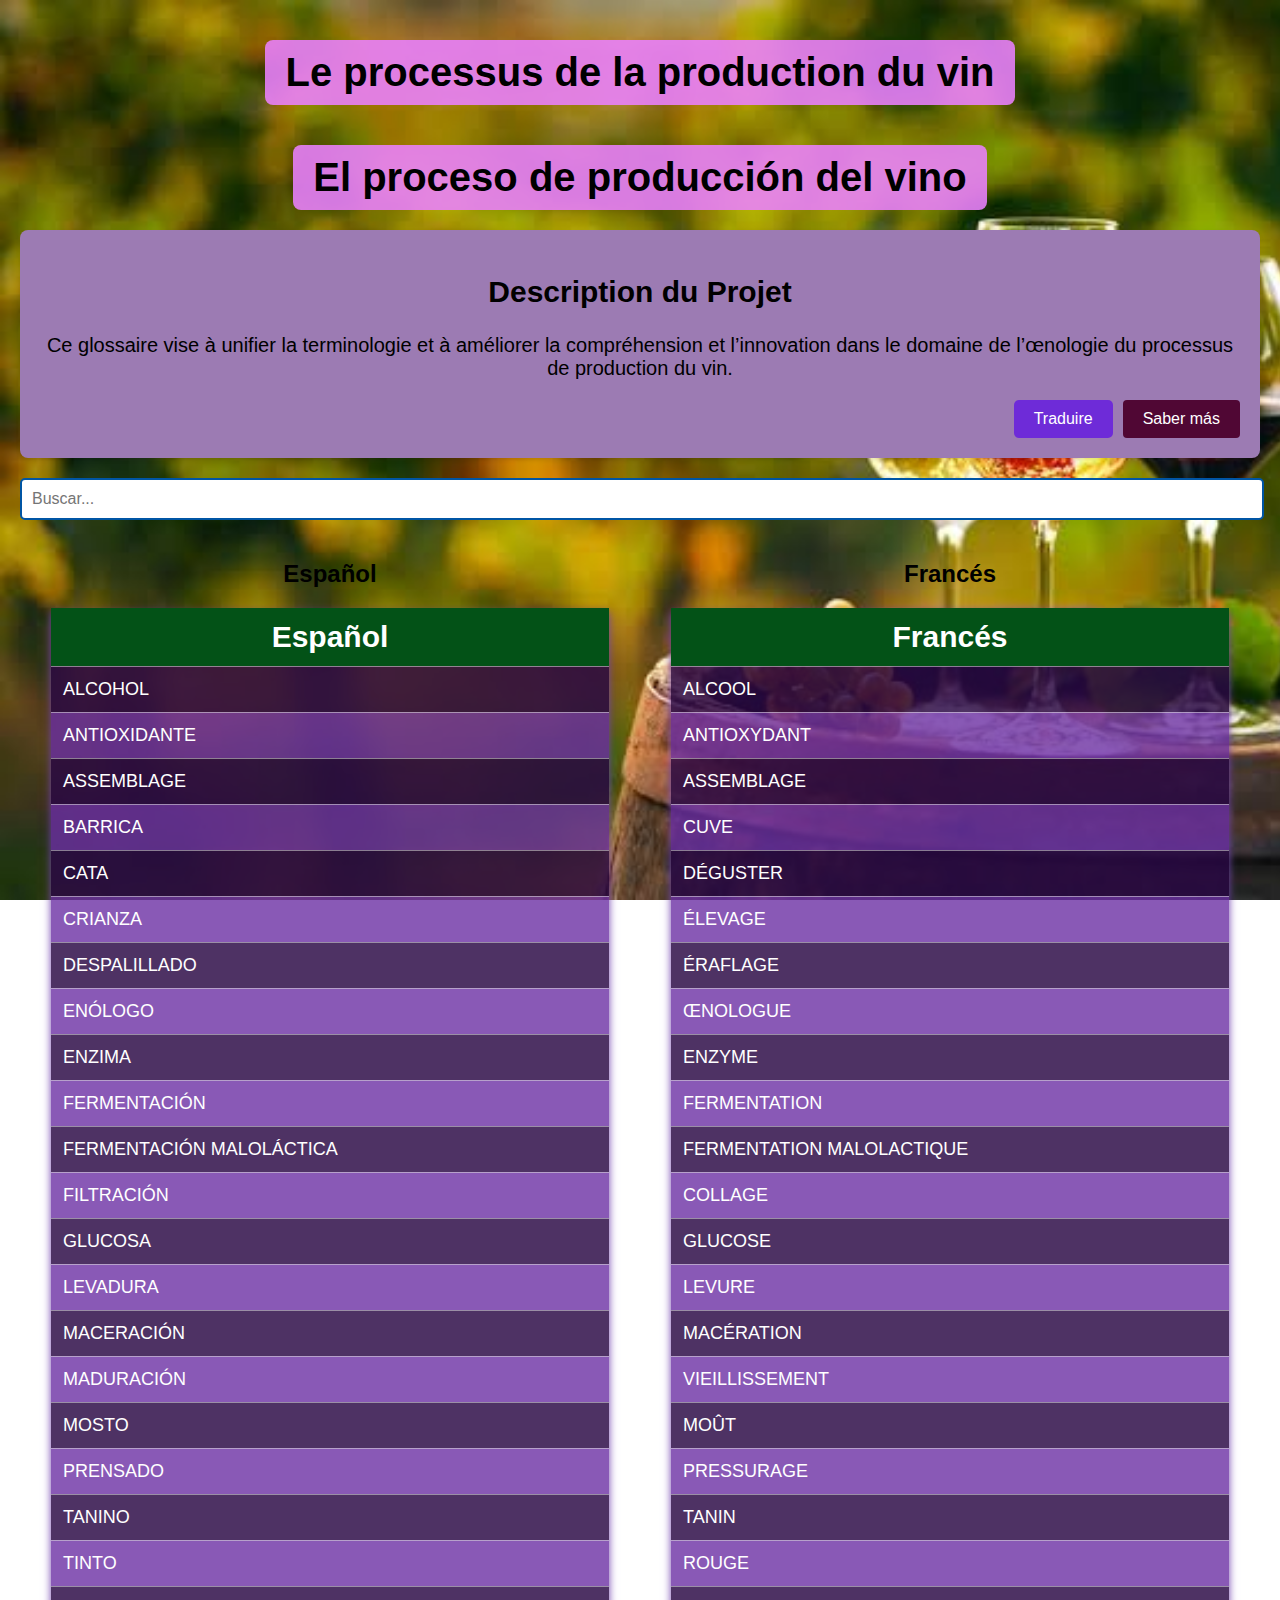
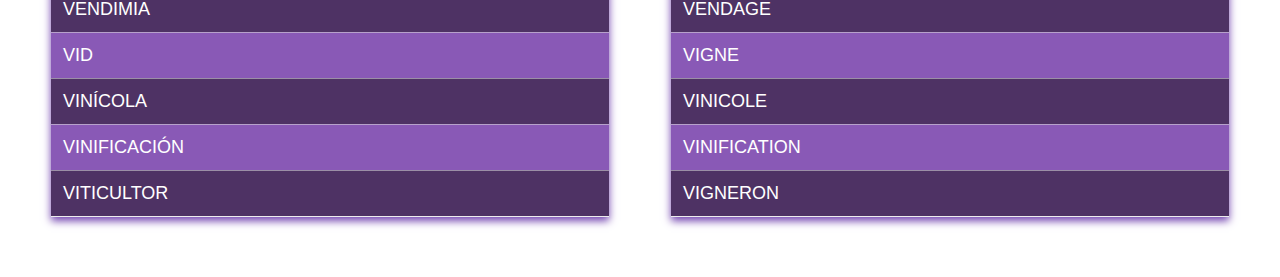
<file: index.html>
<!DOCTYPE html>
<html lang="es">
<head>
    <meta charset="UTF-8">
    <meta name="viewport" content="width=device-width, initial-scale=1.0">
    <title>Diccionario Español-Francés</title>
    <link rel="stylesheet" href="styles.css">
</head>
<body>
    <h1>Le processus de la production du vin</h1>
    <h1>El proceso de producción del vino</h1>
    <div class="section-box">
        <section id="objetivo-frances">
            <h2>Description du Projet</h2>
            <p>Ce glossaire vise à unifier la terminologie et à améliorer la compréhension et l’innovation dans le domaine de l’œnologie du processus de production du vin.</p>
        </section>
        <section id="objetivo-espanol" style="display: none;">
            <h2>Descripción del Proyecto</h2>
            <p>Este glosario pretende unificar la terminología y mejorar la comprensión y la innovación en el campo de la enología del proceso de producción del vino.</p>
        </section>
        
        
        <div class="top-buttons">
            <button id="traducir-btn">Traduire</button>
            <a id="saber-mas-btn" href="mas-del-tema.html">Saber más</a>
        </div>
    </div>

    <input type="text" id="search" placeholder="Buscar...">

    <div class="tables">
        <div class="table-container">
            <h2>Español</h2>
            <table id="spanish-table">
                <thead>
                    <tr>
                        <th onclick="sortTable(0, 'spanish')">Español</th>
                    </tr>
                </thead>
                <tbody id="spanish-dictionary">
                    <!-- Las palabras en español se insertarán aquí -->
                </tbody>
            </table>
        </div>
        <div class="table-container">
            <h2>Francés</h2>
            <table id="french-table">
                <thead>
                    <tr>
                        <th onclick="sortTable(0, 'french')">Francés</th>
                    </tr>
                </thead>
                <tbody id="french-dictionary">
                    <!-- Las palabras en francés se insertarán aquí -->
                </tbody>
            </table>
        </div>
    </div>

    <div id="selected-word" class="selected-word" style="display: none;"></div>

    <script src="script.js"></script>
</body>
</html>
</file>
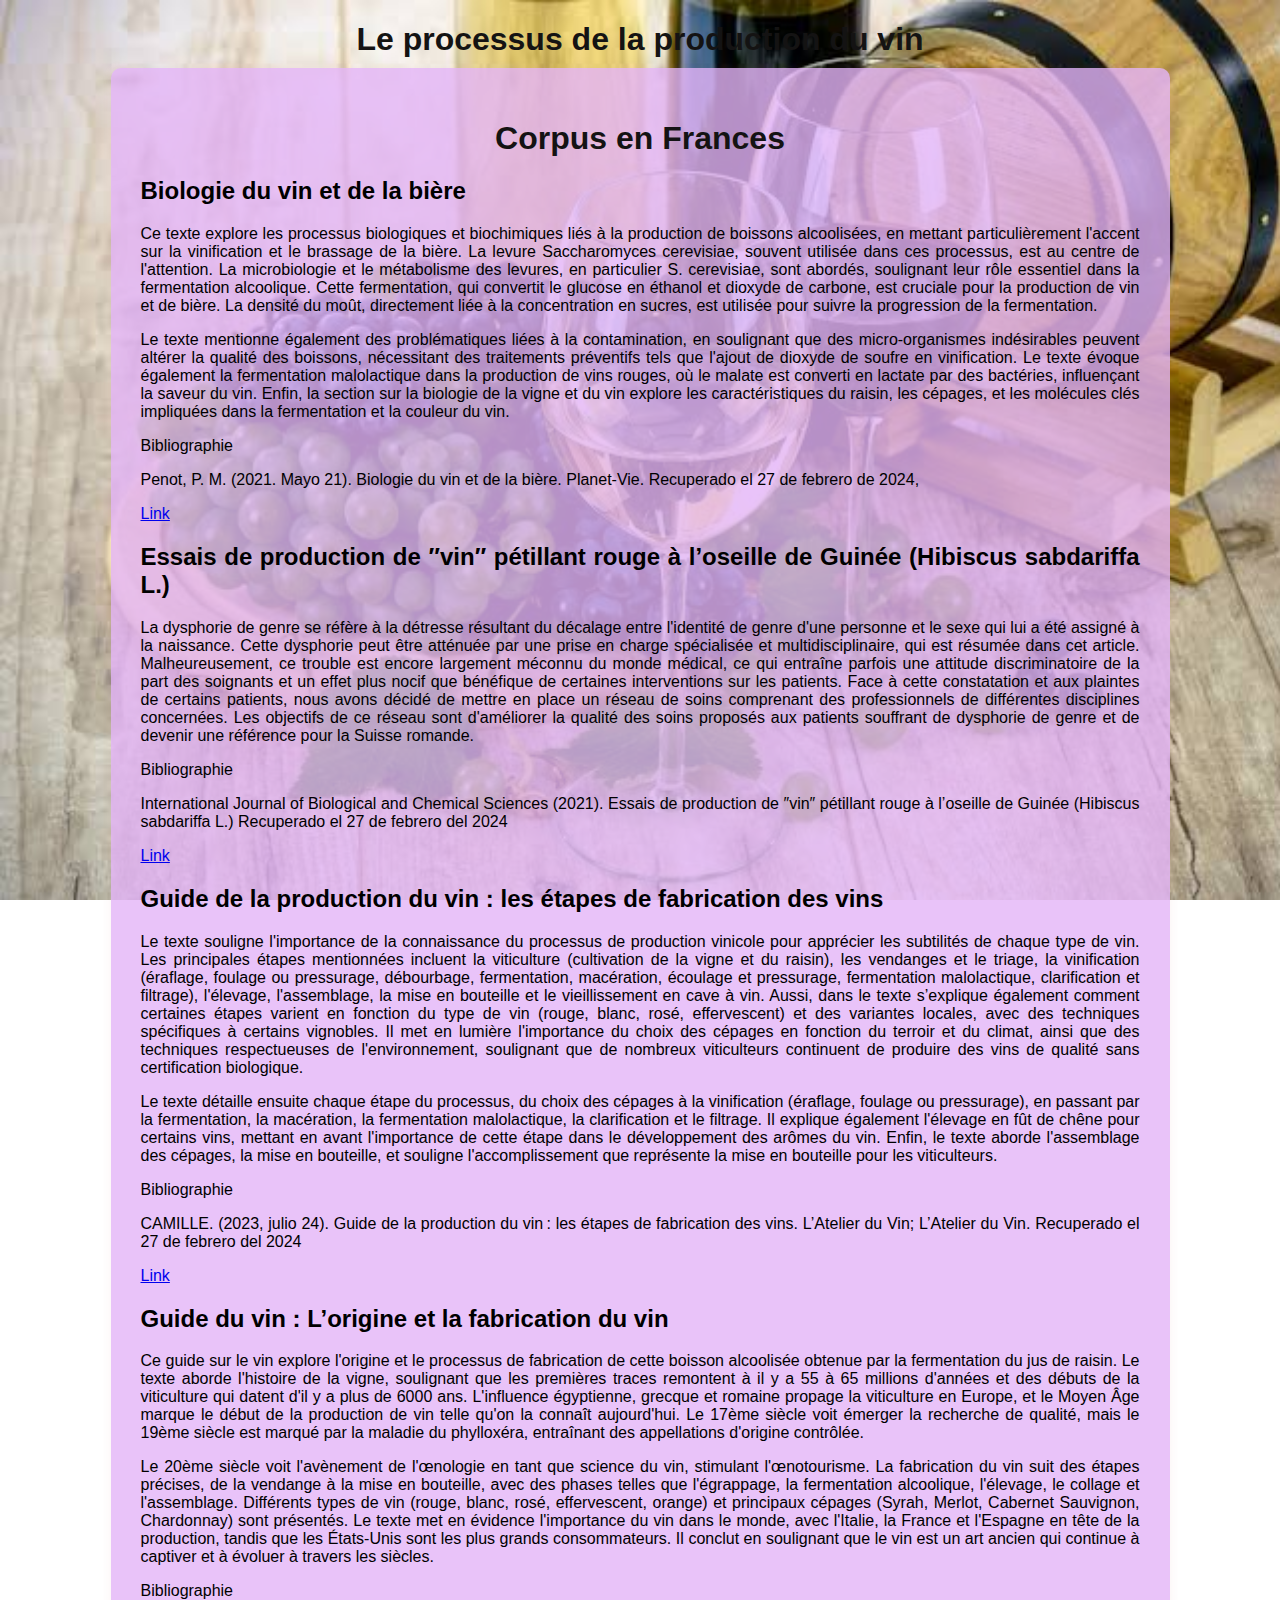
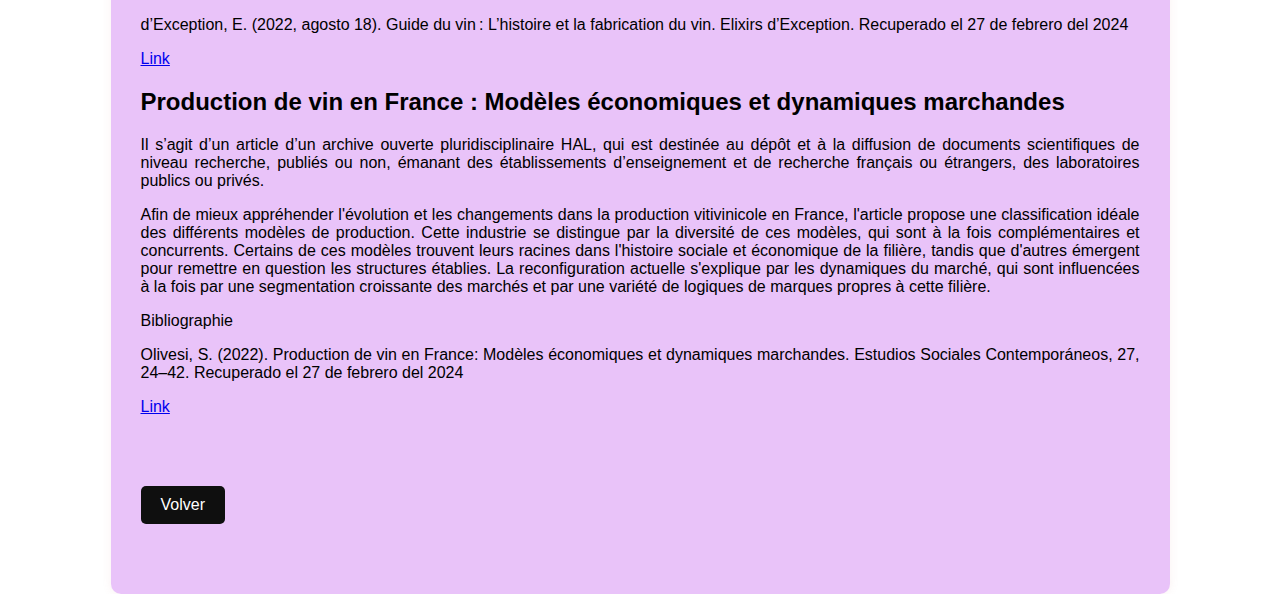
<file: CorpusFrances.html>
<!DOCTYPE html>
<html lang="es">
<head>
    <meta charset="UTF-8">
    <meta name="viewport" content="width=device-width, initial-scale=1.0">
    <title>Corpus </title>
    <link rel="stylesheet" href="estilo.css">
    <style>
        body {
           
            background-image: url('vino3.jpg');
            background-size: cover;
            background-repeat: no-repeat;
            background-attachment: fixed;
        }

        .section {
            text-align: justify;
        }
    </style>
</head>
<body>
        <h1>Le processus de la production du vin</h1> 
       
   </div>
    <div class="container">
        <h1>Corpus en Frances</h1>

        <div class="section">
            <h2>Biologie du vin et de la bière</h2>
            <p>Ce texte explore les processus biologiques et biochimiques liés à la production de boissons alcoolisées, en mettant particulièrement l'accent sur la vinification et le brassage de la bière. La levure Saccharomyces cerevisiae, souvent utilisée dans ces processus, est au centre de l'attention. La microbiologie et le métabolisme des levures, en particulier S. cerevisiae, sont abordés, soulignant leur rôle essentiel dans la fermentation alcoolique. Cette fermentation, qui convertit le glucose en éthanol et dioxyde de carbone, est cruciale pour la production de vin et de bière. La densité du moût, directement liée à la concentration en sucres, est utilisée pour suivre la progression de la fermentation.
                <p>Le texte mentionne également des problématiques liées à la contamination, en soulignant que des micro-organismes indésirables peuvent altérer la qualité des boissons, nécessitant des traitements préventifs tels que l'ajout de dioxyde de soufre en vinification. Le texte évoque également la fermentation malolactique dans la production de vins rouges, où le malate est converti en lactate par des bactéries, influençant la saveur du vin. Enfin, la section sur la biologie de la vigne et du vin explore les caractéristiques du raisin, les cépages, et les molécules clés impliquées dans la fermentation et la couleur du vin.</p>
                

                <p>Bibliographie</p>
                   <p> Penot, P. M. (2021. Mayo 21). Biologie du vin et de la bière. Planet-Vie. Recuperado el 27 de febrero de 2024,</p>
                <a href="https://planet-vie.ens.fr/thematiques/microbiologie/biologie-du-vin-et-de-la-biere ">Link</a>
            </p>
        </div>

        <div class="section">
            <h2>Essais de production de ″vin″ pétillant rouge à l’oseille de Guinée (Hibiscus sabdariffa L.) </h2>
            <p>La dysphorie de genre se réfère à la détresse résultant du décalage entre l'identité de genre d'une personne et le sexe qui lui a été assigné à la naissance. Cette dysphorie peut être atténuée par une prise en charge spécialisée et multidisciplinaire, qui est résumée dans cet article. Malheureusement, ce trouble est encore largement méconnu du monde médical, ce qui entraîne parfois une attitude discriminatoire de la part des soignants et un effet plus nocif que bénéfique de certaines interventions sur les patients. Face à cette constatation et aux plaintes de certains patients, nous avons décidé de mettre en place un réseau de soins comprenant des professionnels de différentes disciplines concernées. Les objectifs de ce réseau sont d'améliorer la qualité des soins proposés aux patients souffrant de dysphorie de genre et de devenir une référence pour la Suisse romande.
                
                <p>Bibliographie</p>
                <p>International Journal of Biological and Chemical Sciences (2021). Essais de production de ″vin″ pétillant rouge à l’oseille de Guinée (Hibiscus sabdariffa L.) Recuperado el 27 de febrero del 2024 </p>
                <a href="https://www.researchgate.net/profile/Ekpetsi-Bouka-2/publication/350489446_Sparkling_''wine''_production_tests_from_extract_of_Hibiscus_sabdariffa_L_flowers/links/62c47621a306865ac921944a/Sparkling-wine-production-tests-from-extract-of-Hibiscus-sabdariffa-L-flowers.pdf ">Link</a>
            </p>
        </div>
        <div class="section">
            <h2>Guide de la production du vin : les étapes de fabrication des vins</h2>
            <p>Le texte souligne l'importance de la connaissance du processus de production vinicole pour apprécier les subtilités de chaque type de vin. Les principales étapes mentionnées incluent la viticulture (cultivation de la vigne et du raisin), les vendanges et le triage, la vinification (éraflage, foulage ou pressurage, débourbage, fermentation, macération, écoulage et pressurage, fermentation malolactique, clarification et filtrage), l'élevage, l'assemblage, la mise en bouteille et le vieillissement en cave à vin. Aussi, dans le texte s’explique également comment certaines étapes varient en fonction du type de vin (rouge, blanc, rosé, effervescent) et des variantes locales, avec des techniques spécifiques à certains vignobles. Il met en lumière l'importance du choix des cépages en fonction du terroir et du climat, ainsi que des techniques respectueuses de l'environnement, soulignant que de nombreux viticulteurs continuent de produire des vins de qualité sans certification biologique.
                <p>Le texte détaille ensuite chaque étape du processus, du choix des cépages à la vinification (éraflage, foulage ou pressurage), en passant par la fermentation, la macération, la fermentation malolactique, la clarification et le filtrage. Il explique également l'élevage en fût de chêne pour certains vins, mettant en avant l'importance de cette étape dans le développement des arômes du vin. Enfin, le texte aborde l'assemblage des cépages, la mise en bouteille, et souligne l'accomplissement que représente la mise en bouteille pour les viticulteurs. </p>
                
                
                
            <p>Bibliographie </p>
                <p>CAMILLE. (2023, julio 24). Guide de la production du vin : les étapes de fabrication des vins. L’Atelier du Vin; L’Atelier du Vin. Recuperado el 27 de febrero del 2024</p>
                <a href="https://www.atelierduvin.com/guide-production-vin/ ">Link</a>
            </p>
        </div>
        <div class="section">
            <h2>Guide du vin : L’origine et la fabrication du vin </h2>
            <p>Ce guide sur le vin explore l'origine et le processus de fabrication de cette boisson alcoolisée obtenue par la fermentation du jus de raisin. Le texte aborde l'histoire de la vigne, soulignant que les premières traces remontent à il y a 55 à 65 millions d'années et des débuts de la viticulture qui datent d'il y a plus de 6000 ans. L'influence égyptienne, grecque et romaine propage la viticulture en Europe, et le Moyen Âge marque le début de la production de vin telle qu'on la connaît aujourd'hui. Le 17ème siècle voit émerger la recherche de qualité, mais le 19ème siècle est marqué par la maladie du phylloxéra, entraînant des appellations d'origine contrôlée.
                <p>Le 20ème siècle voit l'avènement de l'œnologie en tant que science du vin, stimulant l'œnotourisme. La fabrication du vin suit des étapes précises, de la vendange à la mise en bouteille, avec des phases telles que l'égrappage, la fermentation alcoolique, l'élevage, le collage et l'assemblage. Différents types de vin (rouge, blanc, rosé, effervescent, orange) et principaux cépages (Syrah, Merlot, Cabernet Sauvignon, Chardonnay) sont présentés. Le texte met en évidence l'importance du vin dans le monde, avec l'Italie, la France et l'Espagne en tête de la production, tandis que les États-Unis sont les plus grands consommateurs. Il conclut en soulignant que le vin est un art ancien qui continue à captiver et à évoluer à travers les siècles.</p>
                

                <p>Bibliographie </p>
                <p>d’Exception, E. (2022, agosto 18). Guide du vin : L’histoire et la fabrication du vin. Elixirs d’Exception. Recuperado el 27 de febrero del 2024 </p>
                <a href="https://elixirs-dexception.com/guide-du-vin-origine-fabrication/">Link</a>
            </p>
        <div class="section">
            <h2>Production de vin en France : Modèles économiques et dynamiques marchandes</h2>
            <p> Il s’agit d’un article d’un archive ouverte pluridisciplinaire HAL, qui est destinée au dépôt et à la diffusion de documents scientifiques de niveau recherche, publiés ou non, émanant des établissements d’enseignement et de recherche français ou étrangers, des laboratoires publics ou privés.
                <p>Afin de mieux appréhender l'évolution et les changements dans la production vitivinicole en France, l'article propose une classification idéale des différents modèles de production. Cette industrie se distingue par la diversité de ces modèles, qui sont à la fois complémentaires et concurrents. Certains de ces modèles trouvent leurs racines dans l'histoire sociale et économique de la filière, tandis que d'autres émergent pour remettre en question les structures établies. La reconfiguration actuelle s'explique par les dynamiques du marché, qui sont influencées à la fois par une segmentation croissante des marchés et par une variété de logiques de marques propres à cette filière.</p>
                

                <p>Bibliographie</p> 
                <p>Olivesi, S. (2022). Production de vin en France: Modèles économiques et dynamiques marchandes. Estudios Sociales Contemporáneos, 27, 24–42. Recuperado el 27 de febrero del 2024 </p>
                <a href="https://doi.org/10.48162/rev.48.040 ">Link</a> 
            </p>
        </div>
        <button class="return-button" onclick="window.location.href = 'mas-del-tema.html';">Volver</button>
    </div>
</body>
</file>
<file: styles.css>
/* Asegúrate de que el contenedor padre tenga text-align: center */
body {
    font-family: 'Arial', sans-serif;
    background: linear-gradient(135deg, #b42323, #a4c2f1);
    margin: 0;
    padding: 20px;
    color: #000000;
    background-image: url('vino4.jpg'); /* Reemplaza 'ImagenVerde.jpg' con la ruta de tu imagen */
    background-size: cover;
    background-repeat: no-repeat;
    background-attachment: fixed;
    text-align: center; /* Centra el contenido en el contenedor padre */
}

/* Estilo del título */
h1 {
    background-color: #ea81ffe0; /* Fondo de color durazno claro */
    color: #000000; /* Texto azul */
    font-size: 2.5em;
    margin: 20px auto; /* Centra el título horizontalmente */
    padding: 10px 20px; /* Espacio alrededor del texto */
    border-radius: 8px; /* Bordes redondeados */
    display: inline-block; /* Para que el fondo se adapte al tamaño del texto */
}

/* Estilo responsivo para el título */
@media (max-width: 768px) {
    h1 {
        font-size: 2em; /* Ajuste del tamaño de fuente para pantallas más pequeñas */
        padding: 8px 16px; /* Ajuste del padding para pantallas más pequeñas */
    }
}

@media (max-width: 480px) {
    h1 {
        font-size: 1.5em; /* Ajuste del tamaño de fuente para pantallas muy pequeñas */
        padding: 6px 12px; /* Ajuste del padding para pantallas muy pequeñas */
    }
}


#traducir-btn {
    background-color: #ff0000d2;
    color: white;
    padding: 10px 20px;
    font-size: 16px;
    border: none;
    border-radius: 5px;
    cursor: pointer;
}

#traducir-btn:hover {
    background-color: rgba(0, 4, 255, 0.425);
}

input {
    width: calc(100% - 20px);
    padding: 10px;
    font-size: 16px;
    margin-bottom: 20px;
    border: 2px solid #0055A4;
    border-radius: 5px;
}

.tables {
    display: flex;
    justify-content: space-around;
    margin-bottom: 20px;
}

.table-container {
    width: 45%;
}

table {
    width: 100%;
    border-collapse: collapse;
    margin-bottom: 20px;
    box-shadow: 0 4px 8px rgb(114, 67, 175);
    font-size: 18px;
    
}

th, td {
    padding: 12px;
    text-align: left;
    border-bottom: 1px solid #dddddd8a;

        color: #ffffff; /* Cambia el color del texto a blanco */
        
}

th {
    background-color: #035217; /* Fondo azul para los encabezados */
    color: white; /* Texto blanco para los encabezados */
    cursor: pointer;
    user-select: none;
    transition: background-color 0.3s ease;
    text-align: center;
    font-weight: bold;
    font-size: 30px;

}

th:hover {
    background-color: #004494; /* Azul más oscuro al pasar el mouse */
}

tr:nth-child(even) {
    background-color: #6b2fa3cb; /* Fondo rojo claro para las filas pares */
}

tr:nth-child(odd) {
    background-color: #290744d3; /* Fondo azul claro para las filas impares */
}

tr:hover {
    background-color: #2c2525; /* Fondo gris claro al pasar el mouse */
}

/* Recuadro para el objetivo del diccionario */
.section-box {
    background-color: #9c7bb3;
    border-radius: 8px;
    box-shadow: 0 2px 4px rgba(5, 5, 5, 0.1);
    padding: 20px;
    margin-bottom: 20px;
text-align: center;
    font-size: 20px;


}

/* Estilos para los recuadros de significados */
.selected-word {
    position: fixed;
    top: 50%;
    left: 50%;
    transform: translate(-50%, -50%);
    background-color: rgb(130, 81, 145);
    padding: 20px;
    border-radius: 10px;
    z-index: 999;
    max-width: 80%;
    max-height: 80%;
    overflow-y: auto;
    font-size: 1.2em;
    color: #080808;
    text-align: justify; /* Texto justificado */
    transition: all 0.3s ease;
    box-sizing: border-box; /* Añadido para incluir el padding en el cálculo del tamaño */
    padding-right: 100px; /* Espacio para la "x" */
}

.selected-word.spanish {
    color: #EF4135;
}

.selected-word.french {
    color: #0055A4;
}

.highlight {
    text-decoration: underline;
    cursor: pointer;
    color: #0055A4;
    font-weight: bold;
}

.highlight:hover {
    color: #0055A4;
}

.close-btn {
    position: absolute;
    top: -1px; /* Ajusta la distancia desde arriba */
    right: -5px; /* Ajusta la distancia desde la derecha */
    background-color: transparent;
    color: red;
    border: none;
    font-size: 15px;
    font-weight: bold;
    cursor: pointer;
    z-index: 999; /* Asegura que la "x" esté sobre el texto */
}

/* Margen para evitar que el texto se dañe por la "x" */
.selected-word p {
    margin-right: 100px; /* Ajusta el margen derecho según sea necesario */
}

.close-btn:hover {
    color: darkred;
}

.top-buttons {
    display: flex;
    justify-content: flex-end;
    align-items: center;
    gap: 10px;
    margin-top: 10px;
}

#traducir-btn {
    padding: 10px 20px;
    font-size: 16px;
    cursor: pointer;
    background-color: #6e2bd8;
}

#saber-mas-btn {
    padding: 10px 20px;
    font-size: 16px;
    cursor: pointer;
    text-decoration: none;
    background-color: #500734;
    color: white;
    border: none;
    border-radius: 4px;
}

#saber-mas-btn:hover {
    background-color: #0056b3;
}

.selected-word {
    display: none;
    padding: 10px;
    border: 1px solid #ccc;
    margin-top: 10px;
}

.close-btn {
    margin-left: 10px;
    cursor: pointer;
}

.subrayar {
    text-decoration: underline;
}
</file>
<file: estilo.css>
body {
    font-family: 'Lato', sans-serif;
    margin: 0;
    padding: 0;
    background-image: url('vino1.jpg'); /* Ruta de la imagen de fondo */
    background-size: cover;
    background-repeat: no-repeat;
    background-attachment: fixed; /* La imagen de fondo permanece fija mientras se desplaza la página */
}


.container {
    max-width: 999px;
    margin: 0 auto;
    padding: 30px;
    background-color: rgba(228, 180, 247, 0.8); /* Fondo semitransparente para resaltar el contenido */
    border-radius: 10px;
    box-shadow: 0px 0px 10px 0px rgba(196, 112, 112, 0.1);
}

h1 {
    text-align: center;
    color: #141313;
    font-size: 2.0em;
    margin-bottom: 10px;
}

.section {
    margin-bottom: 20px;
}

.toggle-btn {
    background-color: #991111;
    color: #FFFFFF;
    padding: 10px 20px;
    border: none;
    cursor: pointer;
    width: 100%;
    border-radius: 5px;
}

.toggle-btn:hover {
    background-color: #cc3333;
}

.content {
    display: none;
    padding: 10px;
}

.content.show {
    display: block;
}

.corpus-link {
    background-color: #ff00ff86;
    color: #FFFFFF;
    padding: 10px 20px;
    text-decoration: none;
    display: inline-block;
    margin-top: 5px;
    border-radius: 5px;
}

.corpus-link:hover {
    background-color: #235d6e;
}

/* Estilos para el botón "Volver al diccionario" */
.return-button {
    background-color: #0f0f0f;
    color: white;
    border: none;
    padding: 10px 20px;
    font-size: 16px;
    border-radius: 5px;
    cursor: pointer;
    transition: background-color 0.3s ease;
    margin-top: 50px; /* Ajusta el margen superior para centrar verticalmente */
    margin-bottom: 20px; /* Espaciado inferior */
}.corpus-link {
    margin-bottom: 20px;
}


.return-button:hover {
    background-color: #da0d0d;
}
/* Estilos para el botón de traducir */
#traducir-btn {
    display: block;
    margin: 0 auto; /* Centrar horizontalmente */
    width: 150px; /* Ancho del botón */
    height: 30px; /* Altura del botón */
    font-size: 1.2em; /* Tamaño de la fuente */
    background-color: #18ad51; /* Color de fondo */
    color: rgb(248, 250, 239); /* Color del texto */
    border-radius: 3px; /* Borde redondeado */
    cursor: pointer; /* Cambio de cursor al pasar el ratón */
    transition: background-color 0.3s ease; /* Transición suave */
}

#traducir-btn:hover {
    background-color: #e40e0e; /* Color de fondo al pasar el ratón */
}
</file>
